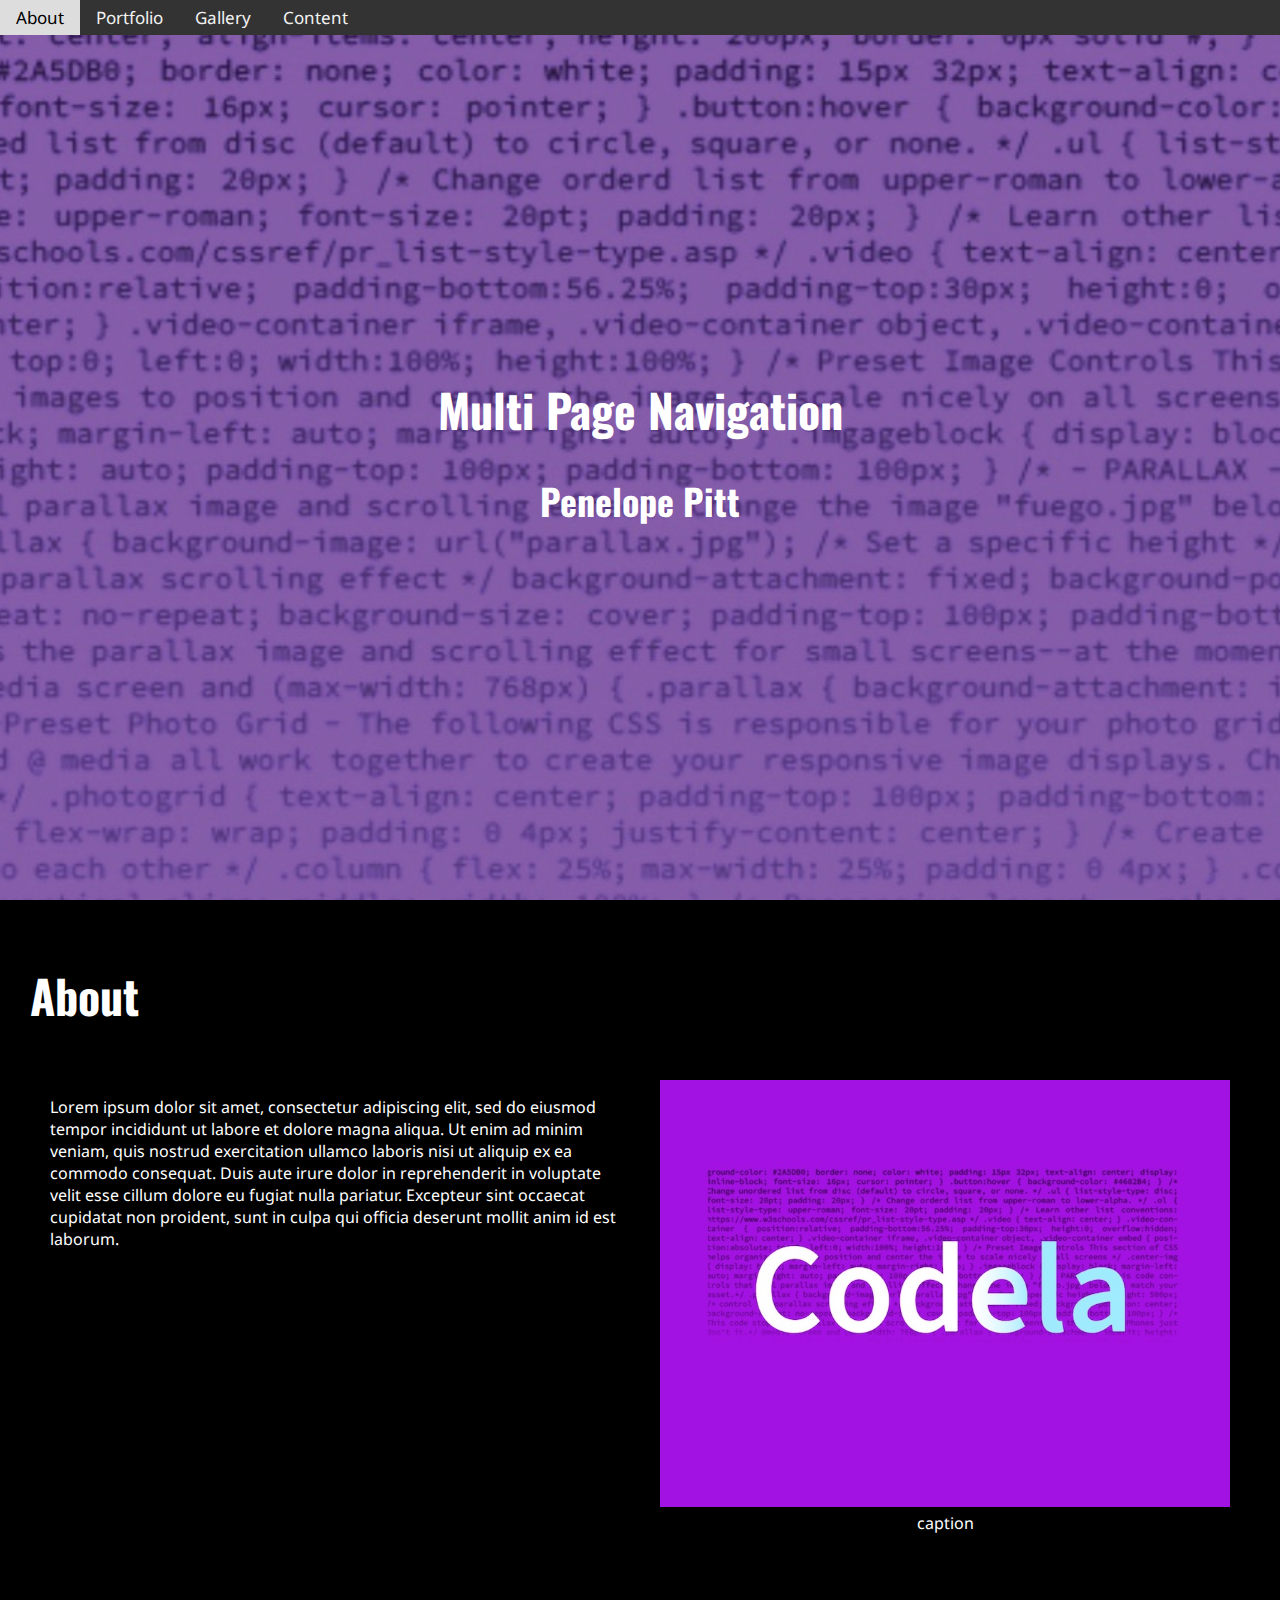
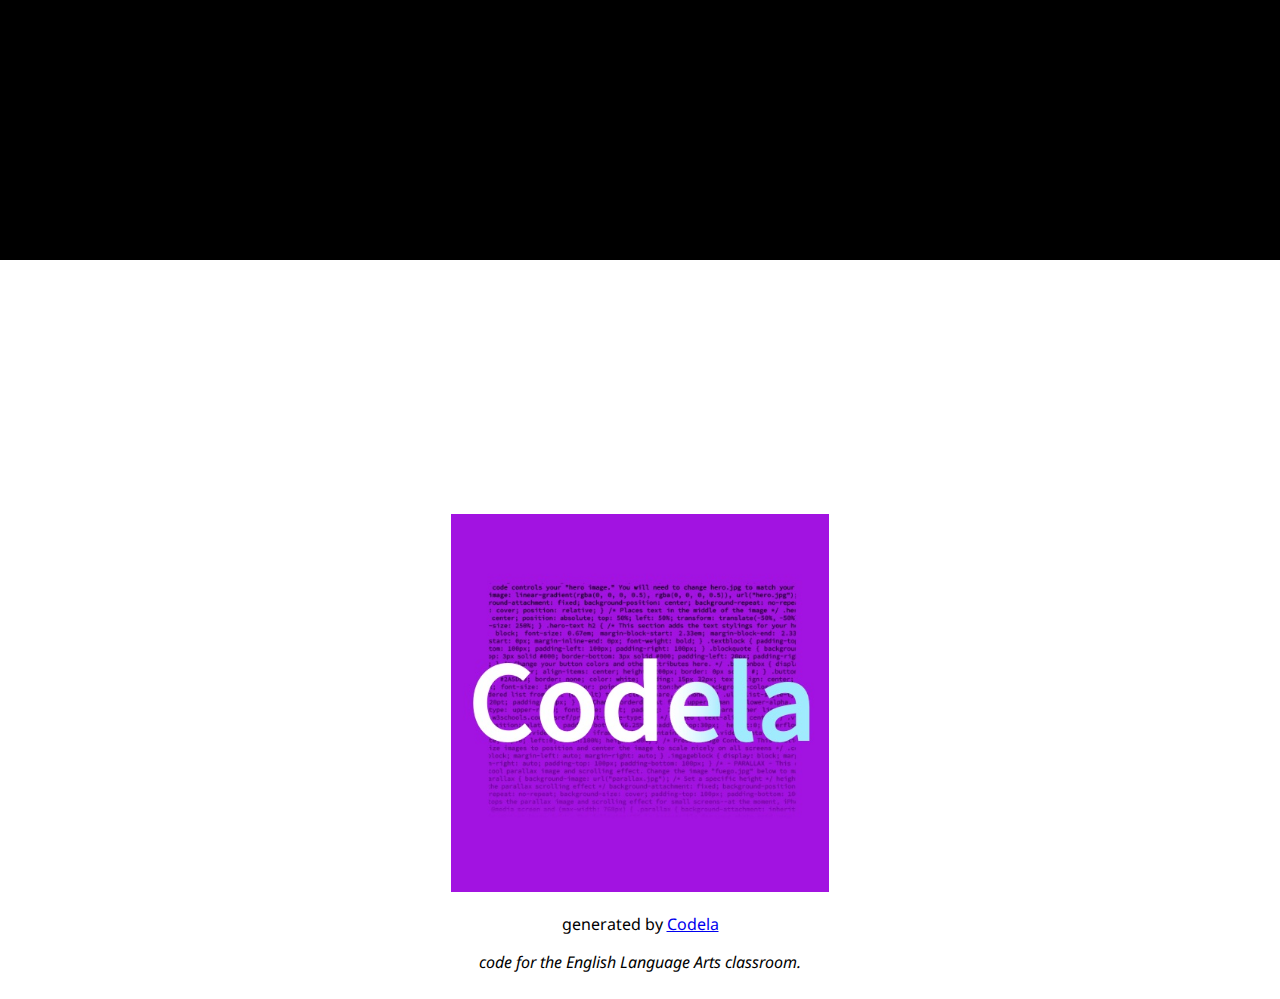
<file: index.html>
<!DOCTYPE html>
<html lang="en">

<head>
  <title>Codela</title>
  <link rel="icon" type="image/jpg" href="favicon.jpg">
  <meta charset="utf-8">
  <meta name="viewport" content="width=device-width, initial-scale=1">
    <link rel="stylesheet" type="text/css" href="style.css">
   <!--Google fonts. Changing font requires change to style.css also-->
    <link rel="stylesheet" href="https://fonts.googleapis.com/css?family=Oswald|Noto+Sans">
<!--Navigation hamburger icon-->
    <link rel="stylesheet" href="https://cdnjs.cloudflare.com/ajax/libs/font-awesome/4.7.0/css/font-awesome.min.css">
    </head>



<body>
<!--Navigation links menu items to .html pages in the same directory. Javascript <script> at the bottom of the page assists the process.-->
  <div class="navbar" id="myNavbar">
    <a href="index.html">About</a>
    <a href="portfolio.html">Portfolio</a>
    <a href="gallery.html">Gallery</a>
    <a href="content.html">Content</a>
    <a href="javascript:void(0);" class="icon" onclick="myFunction()">
      <i class="fa fa-bars"></i>
    </a>
  </div>

<div class="hero-image">
  <div class="hero-text">
    <h1>Multi Page Navigation</h1>
     <h2>Penelope Pitt</h2>
</div>
</div>


<!--Control section background-color class-->
<section class="background-black" id="index">
    <h1>About</h1>
    <div class="flexbox-container">
    <div class="row">
<!--flex-2item (double column)-->
  <div class="column-2">
    <p>Lorem ipsum dolor sit amet, consectetur adipiscing elit, sed do eiusmod tempor incididunt ut labore et dolore magna aliqua. Ut enim ad minim veniam, quis nostrud exercitation ullamco laboris nisi ut aliquip ex ea commodo consequat. Duis aute irure dolor in reprehenderit in voluptate velit esse cillum dolore eu fugiat nulla pariatur. Excepteur sint occaecat cupidatat non proident, sunt in culpa qui officia deserunt mollit anim id est laborum.</p>
  </div>

  <div class="column-2">
    <img src="img.jpg" width="100%" alt="describe image here">
     <div class="caption">caption</div>
  </div>
</div>
</div>
</section>


<br>
<br>

<div class="logo">
  <img src="thumb.jpg" width="30%" alt="describe image here">
  <p>generated by <a href="https://codela-k12.github.io/main/">Codela</a></p>
    <p><i>code for the English Language Arts classroom.</i></p>
  </div>
    
</body>
</html>



<!--This javascript creates a responsive navbar.-->

<script>
function myFunction() {
  var x = document.getElementById("myNavbar");
  if (x.className === "navbar") {
    x.className += " responsive";
  } else {
    x.className = "navbar";
  }
}
</script>



  <!--Looking to add components? You've come to the right place. Copy and paste Code Snippets and add to the body section. Adjust class CSS properties on style.css.


    ***Add Text block***

    (Format textblock using inline styling: text-align: left, center, justify, right. To improve accessibility, always left-align text longer than three lines; Format text: <i>italics</i>; <b>bold</b>; <u>underline</u>; <mark>highlight</mark>; <sup>superscript</sup>; <sub>subscript</sub>; Link Website: <a href="link">LinkName</a>; Line Breaks: <br></br>;

  <div class="text-block" style="text-align: left">
    <h2>Header</h2>
       <p>We recommend using our mobile-ready text sizing. Lorem ipsum dolor sit amet, consectetur adipiscing elit, sed do eiusmod tempor incididunt ut labore et dolore magna aliqua. Ut enim ad minim veniam, quis nostrud exercitation ullamco laboris nisi ut aliquip ex ea commodo consequat. Duis aute irure dolor in reprehenderit in voluptate velit esse cillum dolore eu fugiat nulla pariatur. Excepteur sint occaecat cupidatat non proident, sunt in culpa qui officia deserunt mollit anim id est laborum.</p>
  </div>



    ***Add Pull Quote***

    (Format text: Italics: <i>italics</i>; Bold: <b>bold</b>. Change font and font size using CSS)

  <div class="pull-quote" style="text-align: center">
    <h2>Excepteur sint occaecat cupidatat non proident!</h2>
  </div>



    ***Bulleted Points or List***

    (Nest within text-block or style using CSS. Change <ul> to <ol> in HTML to switch from unordered list to ordered list.)

  <div>
    <ul>
      <li>first</li>
      <li>second</li>
      <li>third</li>
    </ul>
  </div>



    ***Add Link that Looks Like a Button***

    (Clearly label link action. For more stylings, find button-box class properties on style.css)

  <div class="button-box">
    <a href="https://codela-k12.github.io/main/" class="button">Go to Codela</a>
  </div>



    ***Add CSS Flexbox Container with Placeholder Images***

    (Add or subtract columns. Control column width using CSS.)

  <div class="flexbox-container">
    <div class="row">
        <div class="column">
            <img src="pgrid1.jpg" alt="describe the image HERE for accessibility purposes">
            <img src="pgrid2.jpg" alt="describe the image HERE for accessibility purposes">
        </div>
        <div class="column">
            <img src="pgrid3.jpg" alt="describe the image HERE for accessibility purposes">
            <img src="pgrid4.jpg" alt="describe the image HERE for accessibility purposes">
        </div>
        <div class="column">
            <img src="pgrid5.jpg" alt="describe the image HERE for accessibility purposes">
            <img src="pgrid6.jpg" alt="describe the image HERE for accessibility purposes">
        </div>
    </div>
        <p><i>Add a caption.</i></p>
  </div>



    ***Add Image Frame and Filters***

    (Control image width using inline styling. Adjust "frame" class properties using CSS.)

  <img class="frame" src="codela.jpg" width="50%" alt="describe the image HERE for accessibility purposes">
    <div class="caption">
      <p><i>Add a caption</i></p>
    </div>
  



    ***Add Polaroid***

    (Control image width using CSS.)

  <div class="polaroid">
    <img src="polaroid.jpg" alt="describe the image HERE for accessibility purposes">
      <div class="polaroid-caption">
        <p><i>Add a caption</i></p>
      </div>
  </div>



      ***Add Image Container with Text Box***

      (Control Image Container properties using CSS.)

  <div class="image-container">
    <img src="image.jpg" alt="describe image here">
      <div class="image-container-text">
        <p>Lorem ipsum dolor sit amet, consectetur adipiscing elit.</p>
      </div>
  </div>



    ***Add Parallax Window***

      (Adjust properties using parallax class on style.css)

  <div class="parallax"></div>
    <div class="caption">
      <p><i>Add a caption.</i></p>
  </div>



    ***Embed YouTube Video***

  <div class="video">
    <div class="video-container">
       <iframe width="560" height="315" src="https://www.youtube.com/embed/KVUBbM7pIYw?si=PIkNRIwkV2UqE1Td" title="YouTube video player" frameborder="0" allow="accelerometer; autoplay; clipboard-write; encrypted-media; gyroscope; picture-in-picture; web-share" allowfullscreen></iframe>
    </div>
       <p><i>Add a caption.</i></p>
  </div>


    ***Add Copyright Footer***

  <div class="footer">
    <p><i>Copyright Your Name, Year.</i></p>
  </div>



    ***Need something that's not here? Go to https://www.w3schools.com to find all kinds of resources to facilitate your code learning.***
</file>
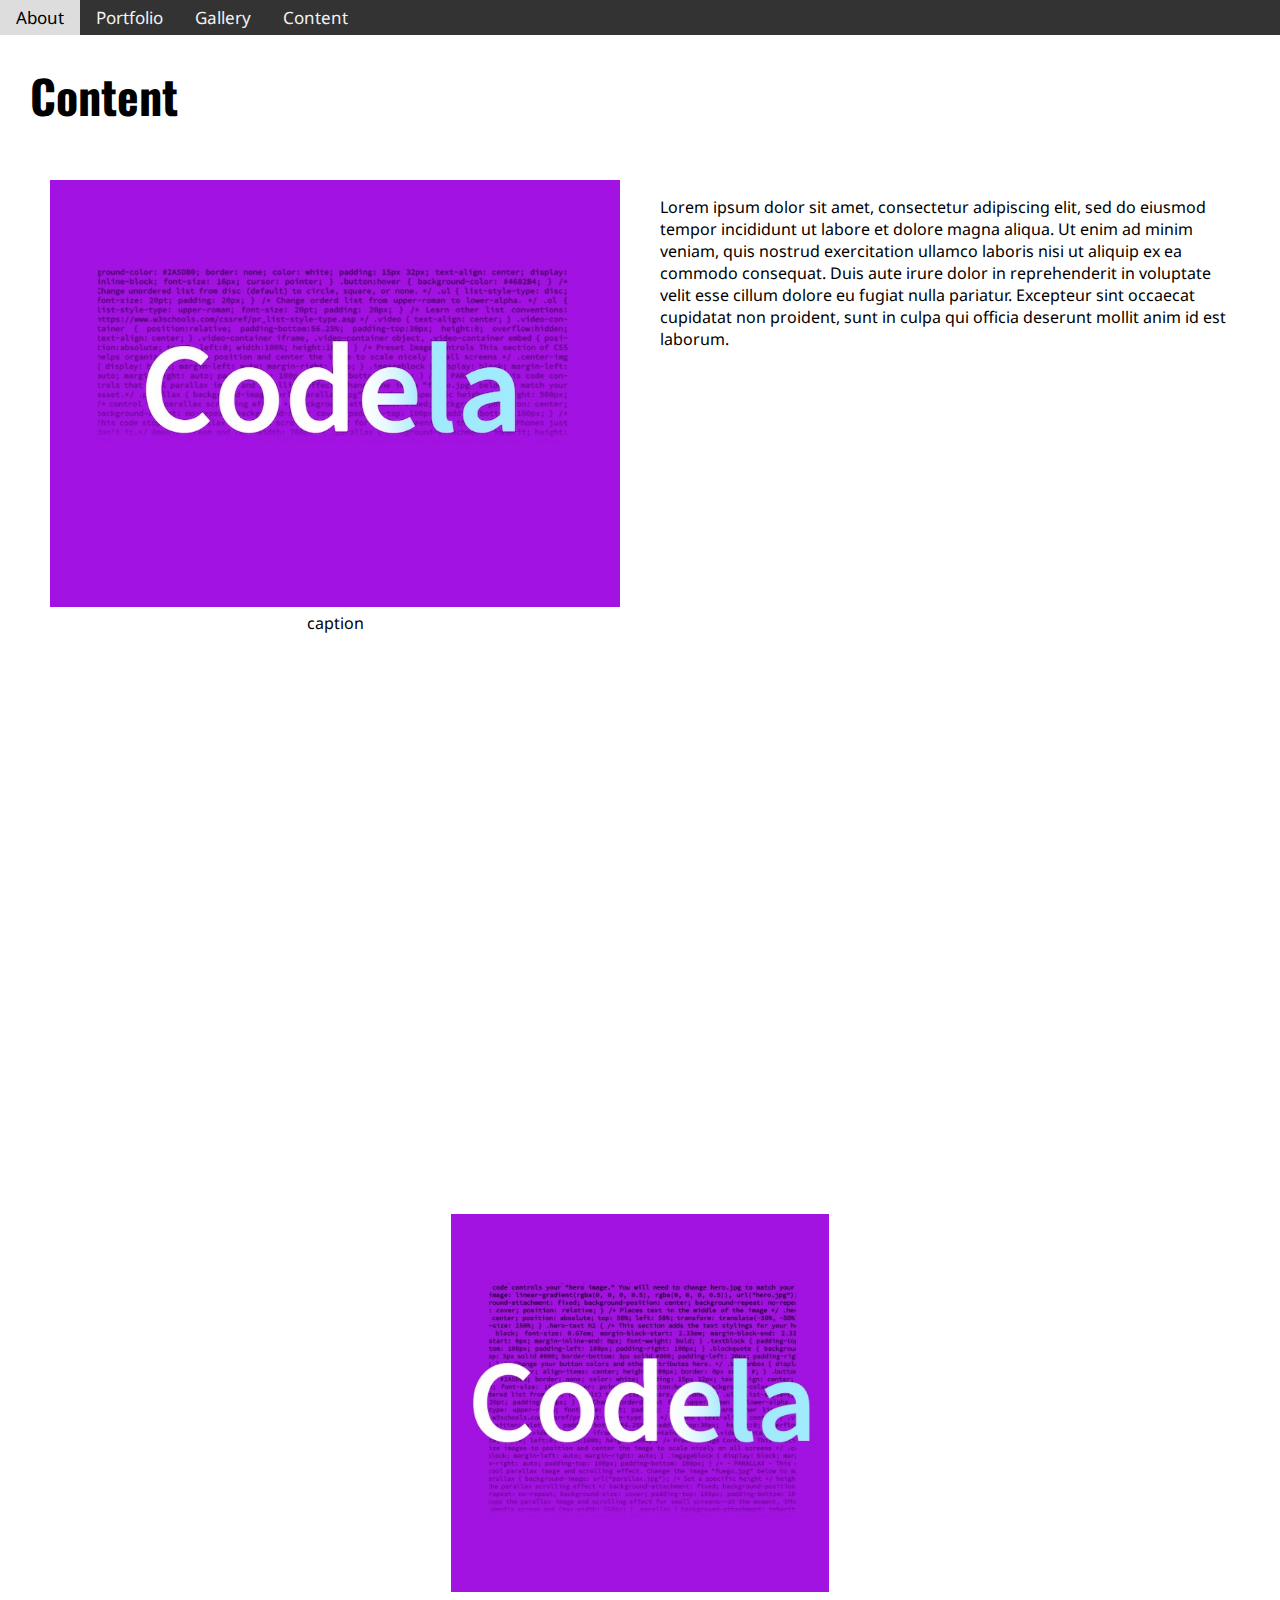
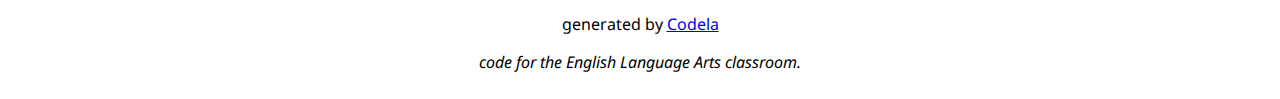
<file: content.html>
<!DOCTYPE html>
<html lang="en">

<head>
  <title>Codela</title>
  <meta charset="utf-8">
  <meta name="viewport" content="width=device-width, initial-scale=1">
   <link rel="icon" type="image/jpg" href="favicon.jpg">
    <link rel="stylesheet" type="text/css" href="style.css">
<!--Google fonts. Changing font requires change to style.css also-->
    <link rel="stylesheet" href="https://fonts.googleapis.com/css?family=Oswald|Noto+Sans">
<!--Navigation hamburger icon-->
    <link rel="stylesheet" href="https://cdnjs.cloudflare.com/ajax/libs/font-awesome/4.7.0/css/font-awesome.min.css">
    </head>



<body>
<!--Navigation links menu items to .html pages in the directory. Javascript <script> at the bottom of the page assists the process.-->
  <div class="navbar" id="myNavbar">
    <a href="index.html">About</a>
    <a href="portfolio.html">Portfolio</a>
    <a href="gallery.html">Gallery</a>
    <a href="content.html">Content</a>
    <a href="javascript:void(0);" class="icon" onclick="myFunction()">
      <i class="fa fa-bars"></i>
    </a>
  </div>


<!--Control section background-color class-->
<section class="background-white" id="content">
   <h1>Content</h1>
    <div class="flexbox-container">
        <div class="row">
<!--flex-2item (double column)-->
      <div class="column-2">
        <img src="img.jpg" style="width:100%" alt="describe image here">
     <div class="caption">caption</div>
      </div>
      <div class="column-2">
      <p>Lorem ipsum dolor sit amet, consectetur adipiscing elit, sed do eiusmod tempor incididunt ut labore et dolore magna aliqua. Ut enim ad minim veniam, quis nostrud exercitation ullamco laboris nisi ut aliquip ex ea commodo consequat. Duis aute irure dolor in reprehenderit in voluptate velit esse cillum dolore eu fugiat nulla pariatur. Excepteur sint occaecat cupidatat non proident, sunt in culpa qui officia deserunt mollit anim id est laborum.</p>
    </div>
  </div>
  </div>
</section>

<br>
<br>

<div class="logo">
  <img src="thumb.jpg" style="width:30%" alt="describe image here">
  <p>generated by <a href="https://codela-k12.github.io/projects/">Codela</a></p>
    <p><i>code for the English Language Arts classroom.</i></p>
  </div>
    
</body>
</html>


<!--Javascript creates a responsive navbar .-->

<script>
function myFunction() {
  var x = document.getElementById("myNavbar");
  if (x.className === "navbar") {
    x.className += " responsive";
  } else {
    x.className = "navbar";
  }
}
</script>



  <!--Looking to add components? You've come to the right place. Copy and paste Code Snippets and add to the body section. Adjust class CSS properties on style.css.


    ***Add Text block***

    (Format textblock using inline styling: text-align: left, center, justify, right. To improve accessibility, always left-align text longer than three lines; Format text: <i>italics</i>; <b>bold</b>; <u>underline</u>; <mark>highlight</mark>; <sup>superscript</sup>; <sub>subscript</sub>; Link Website: <a href="link">LinkName</a>; Line Breaks: <br></br>;

  <div class="text-block" style="text-align: left">
    <h2>Header</h2>
       <p>Lorem ipsum dolor sit amet, consectetur adipiscing elit, sed do eiusmod tempor incididunt ut labore et dolore magna aliqua. Ut enim ad minim veniam, quis nostrud exercitation ullamco laboris nisi ut aliquip ex ea commodo consequat. Duis aute irure dolor in reprehenderit in voluptate velit esse cillum dolore eu fugiat nulla pariatur. Excepteur sint occaecat cupidatat non proident, sunt in culpa qui officia deserunt mollit anim id est laborum.</p>
  </div>



    ***Add Pull Quote***

    (Format text: Italics: <i>italics</i>; Bold: <b>bold</b>. Change font and font size using CSS)

  <div class="pull-quote" style="text-align: center">
    <h2>Excepteur sint occaecat cupidatat non proident!</h2>
  </div>



    ***Bulleted Points or List***

    (Nest within text-block or style using CSS. Change <ul> to <ol> in HTML to switch from unordered list to ordered list.)

  <div>
    <ul>
      <li>first</li>
      <li>second</li>
      <li>third</li>
    </ul>
  </div>



    ***Add Link that Looks Like a Button***

    (Clearly label link action. For more stylings, find button-box class properties on style.css)

  <div class="button-box">
    <a href="https://codela-k12.github.io/codela-tools/" class="button">Go to Codela</a>
  </div>


    ***Add Image Frame and Filters***

    (Control frame class and image properties with CSS.)

  <img class="frame" src="codela.jpg" alt="describe the image HERE for accessibility purposes">
    <div class="caption">
      <p><i>Add a caption</i></p>
    </div>
  



    ***Add Polaroid***

    (Control image width using CSS.)

  <div class="polaroid">
    <img src="polaroid.jpg" alt="describe the image HERE for accessibility purposes">
      <div class="polaroid-caption">
        <p><i>Add a caption</i></p>
      </div>
  </div>



      ***Add Image Container with Text Box***

      (Control Image Container properties using CSS.)

  <div class="image-container">
    <img src="image.jpg" alt="describe image here">
      <div class="image-container-text">
        <p>Lorem ipsum dolor sit amet, consectetur adipiscing elit.</p>
      </div>
  </div>



    ***Add Parallax Window***

      (Adjust window height using parallax class on style.css)

  <div class="parallax"></div>
    <div class="caption">
      <p><i>Add a caption.</i></p>
  </div>



    ***Embed YouTube Video***

  <div class="video">
    <div class="video-container">
       <iframe width="560" height="315" src="https://www.youtube.com/embed/KVUBbM7pIYw?si=PIkNRIwkV2UqE1Td" title="YouTube video player" frameborder="0" allow="accelerometer; autoplay; clipboard-write; encrypted-media; gyroscope; picture-in-picture; web-share" allowfullscreen></iframe>
    </div>
       <p><i>Add a caption.</i></p>
  </div>


    ***Add Copyright Footer***

  <div class="footer">
    <p><i>Copyright Your Name, Year.</i></p>
  </div>



    ***Need something that's not here? Go to https://www.w3schools.com to find all kinds of resources to facilitate your code learning.***
</file>
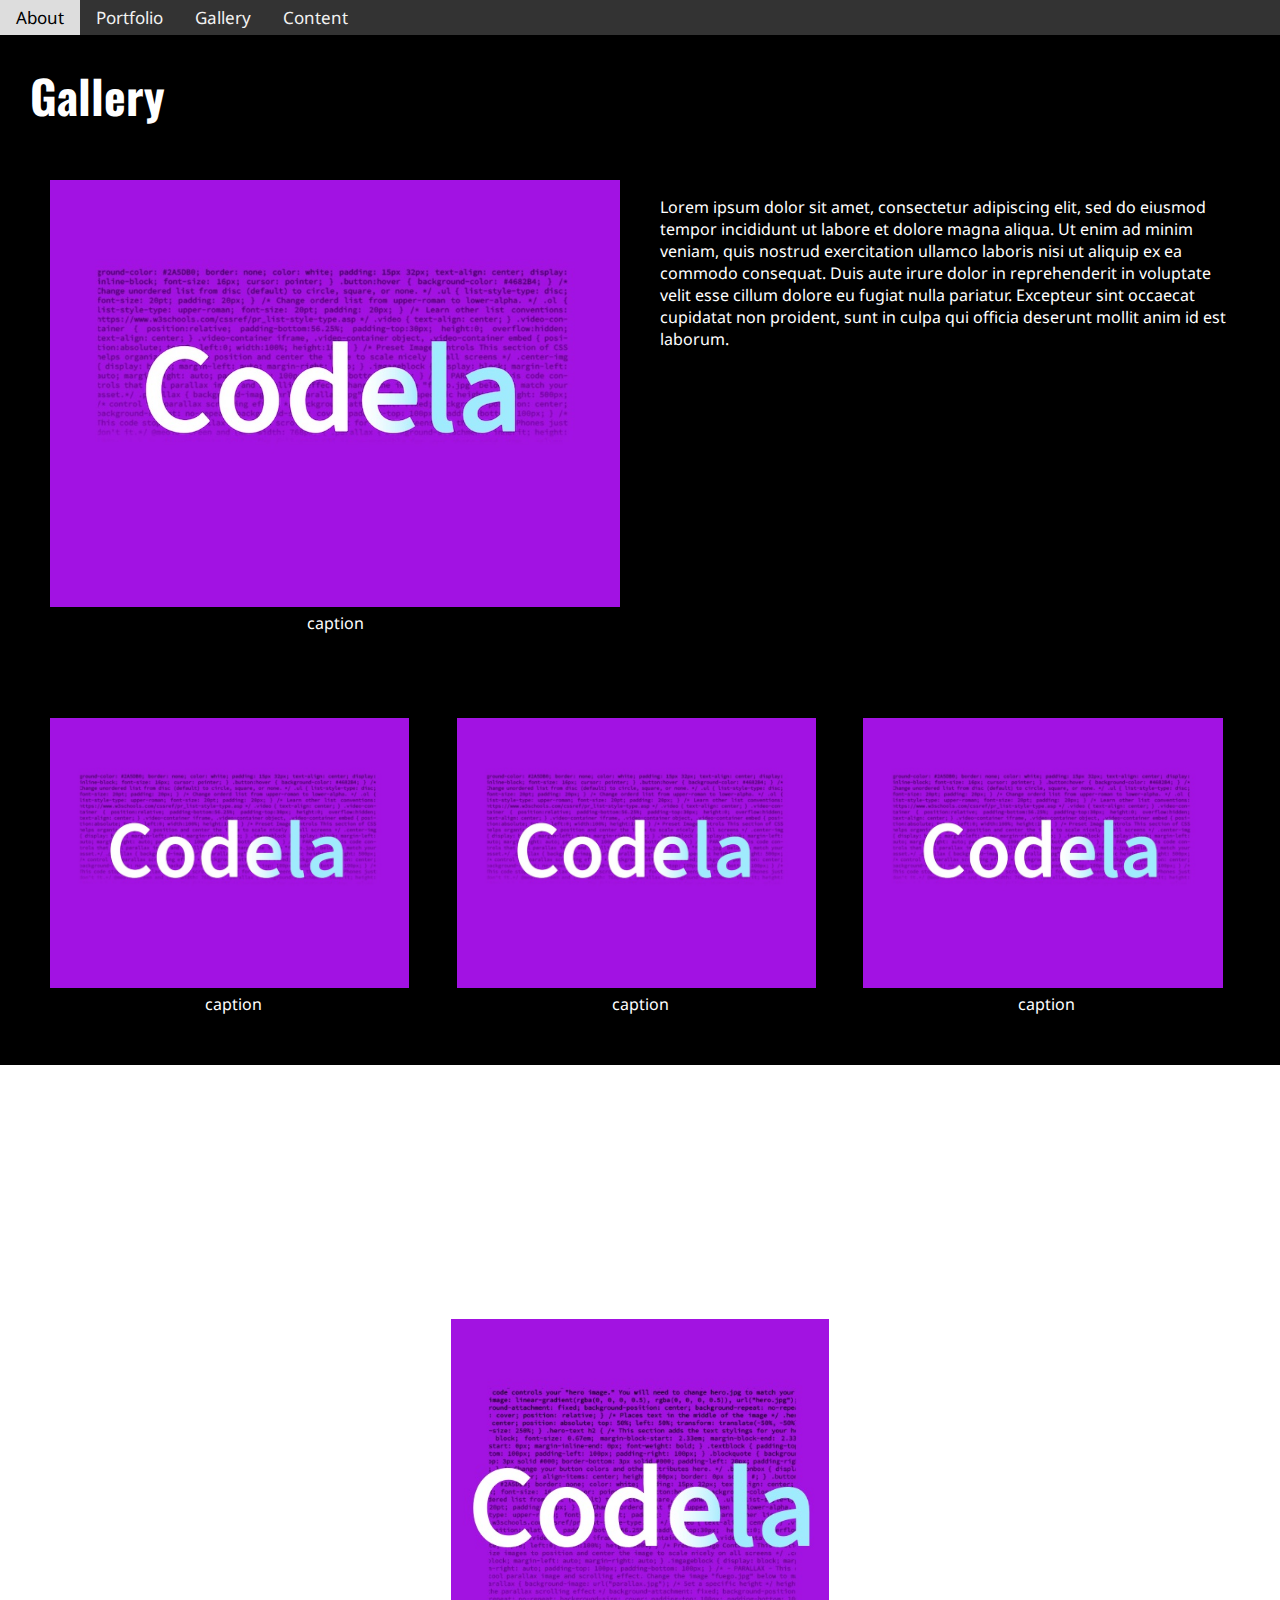
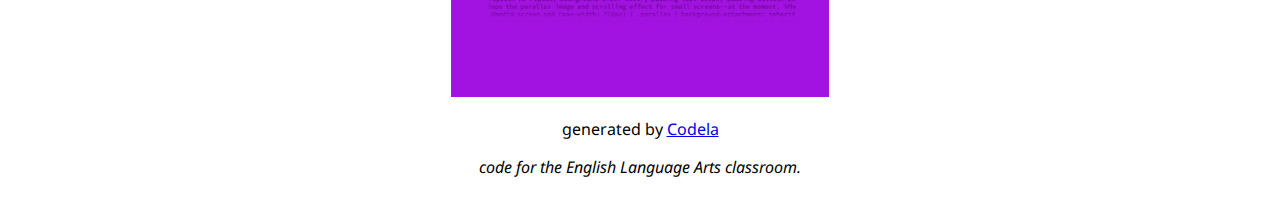
<file: gallery.html>
<!DOCTYPE html>
<html lang="en">

<head>
  <title>Codela</title>
  <meta charset="utf-8">
  <meta name="viewport" content="width=device-width, initial-scale=1">
   <link rel="icon" type="image/jpg" href="favicon.jpg">
    <link rel="stylesheet" type="text/css" href="style.css">
<!--Google fonts. Changing font requires change to style.css also-->
    <link rel="stylesheet" href="https://fonts.googleapis.com/css?family=Oswald|Noto+Sans">
<!--Navigation hamburger icon-->
    <link rel="stylesheet" href="https://cdnjs.cloudflare.com/ajax/libs/font-awesome/4.7.0/css/font-awesome.min.css">
    </head>



<body>
<!--Navigation links menu items to .html pages in the directory. Javascript <script> at the bottom of the page assists the process.-->
  <div class="navbar" id="myNavbar">
    <a href="index.html">About</a>
    <a href="portfolio.html">Portfolio</a>
    <a href="gallery.html">Gallery</a>
    <a href="content.html">Content</a>
    <a href="javascript:void(0);" class="icon" onclick="myFunction()">
      <i class="fa fa-bars"></i>
    </a>
  </div>


<!--Control section background-color class-->
<section class="background-black" id="gallery">
<h1>Gallery</h1>
  <div class="flexbox-container">
    <div class="row">
  <div class="column-2">
    <img src="img.jpg" style="width:100%" alt="describe image here">
     <div class="caption">caption</div>
      </div>
  <div class="column-2">
    <p>Lorem ipsum dolor sit amet, consectetur adipiscing elit, sed do eiusmod tempor incididunt ut labore et dolore magna aliqua. Ut enim ad minim veniam, quis nostrud exercitation ullamco laboris nisi ut aliquip ex ea commodo consequat. Duis aute irure dolor in reprehenderit in voluptate velit esse cillum dolore eu fugiat nulla pariatur. Excepteur sint occaecat cupidatat non proident, sunt in culpa qui officia deserunt mollit anim id est laborum.</p>
    </div>
    </div>
      <br>
      <br>
    <div class="row">
<!--flex-3item (triple column classes)-->
    <div class="column-3">
      <img src="img.jpg" style="width:98%" alt="describe image here">
     <div class="caption">caption</div>
    </div>

    <div class="column-3">
      <img src="img.jpg" style="width:98%" alt="describe image here">
     <div class="caption">caption</div>
    </div>

    <div class="column-3">
      <img src="img.jpg" style="width:98%" alt="describe image here">
     <div class="caption">caption</div>
    </div>
    </div>
  </div>
  </section>

<br>
<br>

<div class="logo">
  <img src="thumb.jpg" style="width:30%" alt="describe image here">
  <p>generated by <a href="https://codela-k12.github.io/projects/">Codela</a></p>
    <p><i>code for the English Language Arts classroom.</i></p>
  </div>
    
</body>
</html>



<!--Javascript creates a responsive navbar..-->

<script>
function myFunction() {
  var x = document.getElementById("myNavbar");
  if (x.className === "navbar") {
    x.className += " responsive";
  } else {
    x.className = "navbar";
  }
}
</script>



  <!--Looking to add components? You've come to the right place. Copy and paste Code Snippets and add to the body section. Adjust class CSS properties on style.css.


    ***Add Text block***

    (Format textblock using inline styling: text-align: left, center, justify, right. To improve accessibility, always left-align text longer than three lines; Format text: <i>italics</i>; <b>bold</b>; <u>underline</u>; <mark>highlight</mark>; <sup>superscript</sup>; <sub>subscript</sub>; Link Website: <a href="link">LinkName</a>; Line Breaks: <br></br>;

  <div class="text-block" style="text-align: left">
    <h2>Header</h2>
       <p>Lorem ipsum dolor sit amet, consectetur adipiscing elit, sed do eiusmod tempor incididunt ut labore et dolore magna aliqua. Ut enim ad minim veniam, quis nostrud exercitation ullamco laboris nisi ut aliquip ex ea commodo consequat. Duis aute irure dolor in reprehenderit in voluptate velit esse cillum dolore eu fugiat nulla pariatur. Excepteur sint occaecat cupidatat non proident, sunt in culpa qui officia deserunt mollit anim id est laborum.</p>
  </div>



    ***Add Pull Quote***

    (Format text: Italics: <i>italics</i>; Bold: <b>bold</b>. Change font and font size using CSS)

  <div class="pull-quote" style="text-align: center">
    <h2>Excepteur sint occaecat cupidatat non proident!</h2>
  </div>



    ***Bulleted Points or List***

    (Nest within text-block or style using CSS. Change <ul> to <ol> in HTML to switch from unordered list to ordered list.)

  <div>
    <ul>
      <li>first</li>
      <li>second</li>
      <li>third</li>
    </ul>
  </div>



    ***Add Link that Looks Like a Button***

    (Clearly label link action. For more stylings, find button-box class properties on style.css)

  <div class="button-box">
    <a href="https://codela-k12.github.io/codela-tools/" class="button">Go to Codela</a>
  </div>


    ***Add Image Frame and Filters***

    (Control frame class and image properties with CSS.)

  <img class="frame" src="codela.jpg" alt="describe the image HERE for accessibility purposes">
    <div class="caption">
      <p><i>Add a caption</i></p>
    </div>
  



    ***Add Polaroid***

    (Control image width using CSS.)

  <div class="polaroid">
    <img src="polaroid.jpg" alt="describe the image HERE for accessibility purposes">
      <div class="polaroid-caption">
        <p><i>Add a caption</i></p>
      </div>
  </div>



      ***Add Image Container with Text Box***

      (Control Image Container properties using CSS.)

  <div class="image-container">
    <img src="image.jpg" alt="describe image here">
      <div class="image-container-text">
        <p>Lorem ipsum dolor sit amet, consectetur adipiscing elit.</p>
      </div>
  </div>



    ***Add Parallax Window***

      (Adjust window height using parallax class on style.css)

  <div class="parallax"></div>
    <div class="caption">
      <p><i>Add a caption.</i></p>
  </div>



    ***Embed YouTube Video***

  <div class="video">
    <div class="video-container">
       <iframe width="560" height="315" src="https://www.youtube.com/embed/KVUBbM7pIYw?si=PIkNRIwkV2UqE1Td" title="YouTube video player" frameborder="0" allow="accelerometer; autoplay; clipboard-write; encrypted-media; gyroscope; picture-in-picture; web-share" allowfullscreen></iframe>
    </div>
       <p><i>Add a caption.</i></p>
  </div>


    ***Add Copyright Footer***

  <div class="footer">
    <p><i>Copyright Your Name, Year.</i></p>
  </div>



    ***Need something that's not here? Go to https://www.w3schools.com to find all kinds of resources to facilitate your code learning.***
</file>
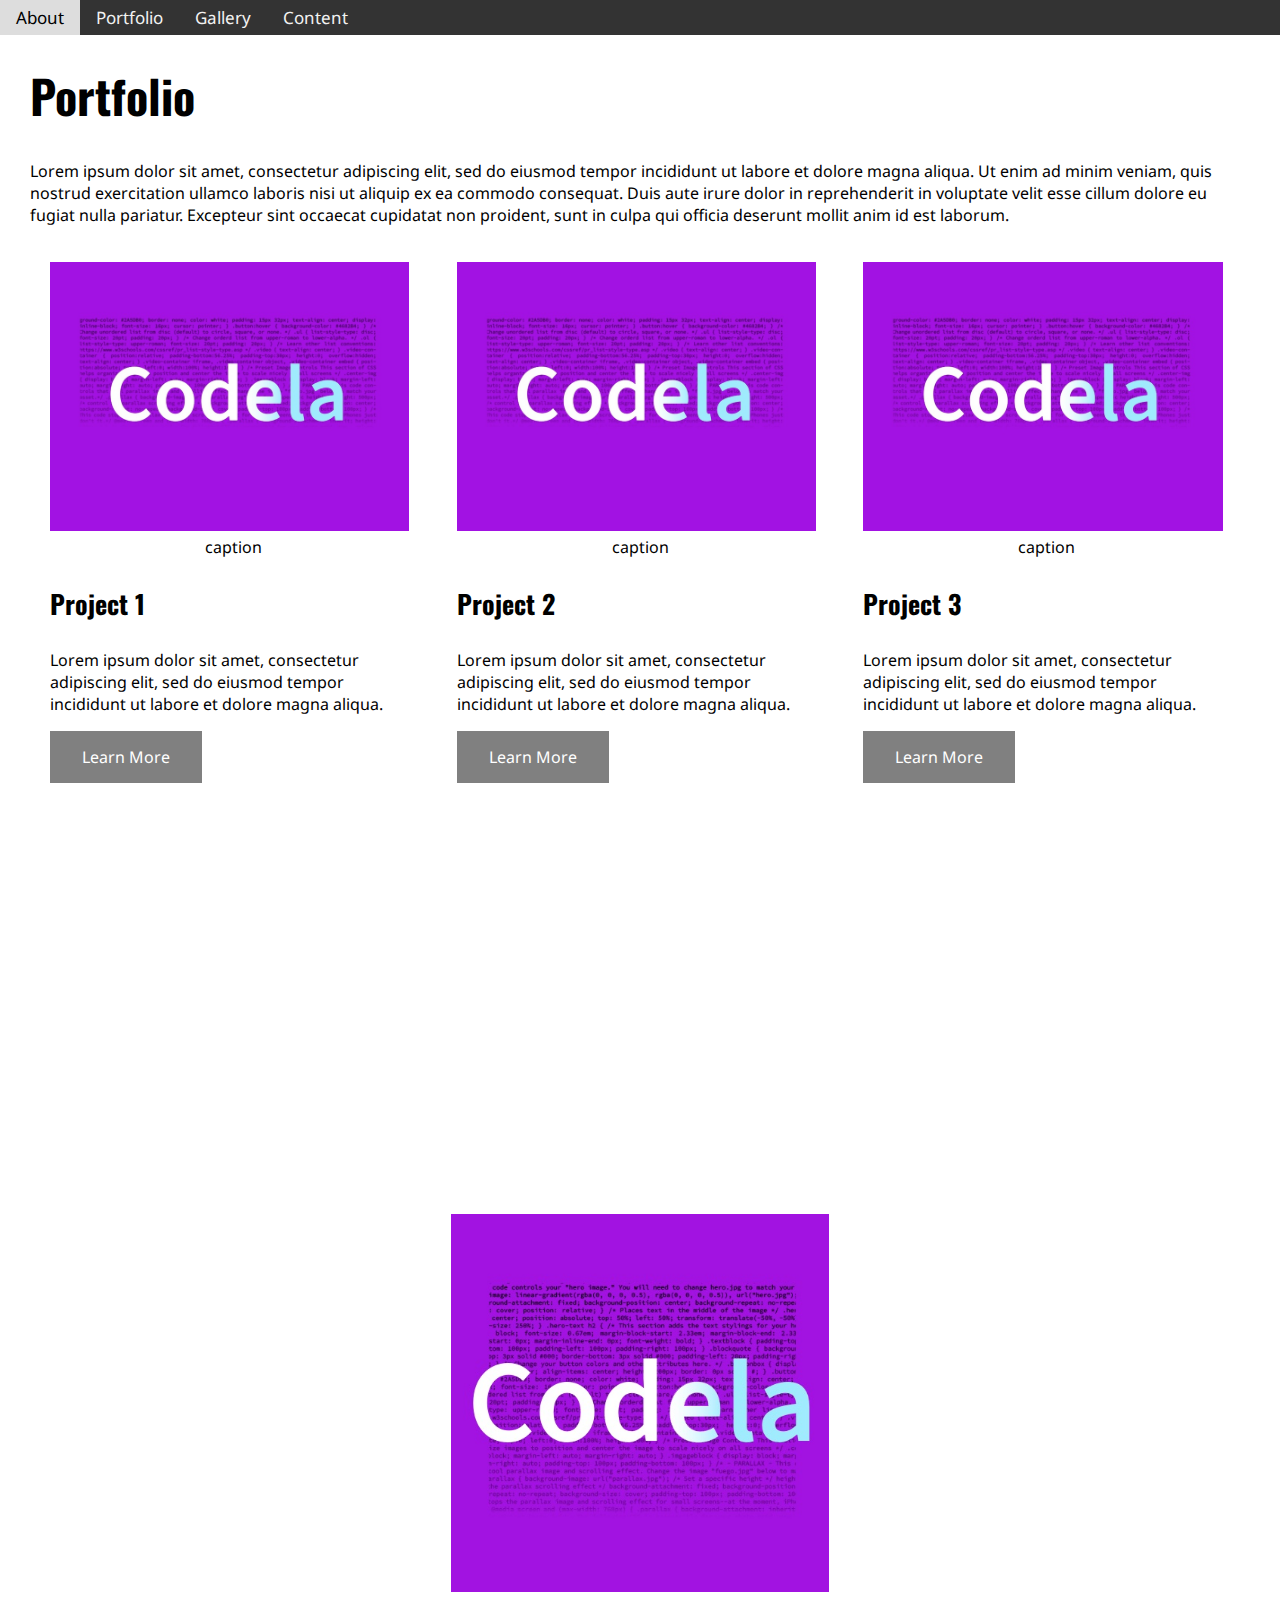
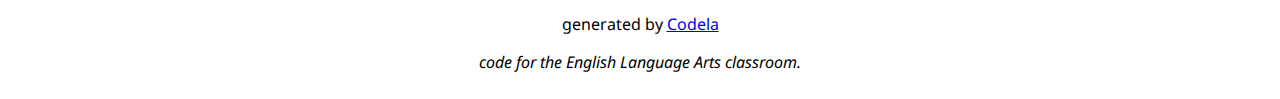
<file: portfolio.html>
<!DOCTYPE html>
<html lang="en">

<head>
  <title>Codela</title>
  <meta charset="utf-8">
  <meta name="viewport" content="width=device-width, initial-scale=1">
   <link rel="icon" type="image/jpg" href="favicon.jpg">
    <link rel="stylesheet" type="text/css" href="style.css">
<!--Google fonts. Changing font requires change to style.css also-->
    <link rel="stylesheet" href="https://fonts.googleapis.com/css?family=Oswald|Noto+Sans">
<!--Navigation hamburger icon-->
    <link rel="stylesheet" href="https://cdnjs.cloudflare.com/ajax/libs/font-awesome/4.7.0/css/font-awesome.min.css">
    </head>



<body>
<!--Navigation links menu items to .html pages in the directory. Javascript <script> at the bottom of the page assists the process.-->
  <div class="navbar" id="myNavbar">
    <a href="index.html">About</a>
    <a href="portfolio.html">Portfolio</a>
    <a href="gallery.html">Gallery</a>
    <a href="content.html">Content</a>
    <a href="javascript:void(0);" class="icon" onclick="myFunction()">
      <i class="fa fa-bars"></i>
    </a>
  </div>

<!--Control section background-color class-->
<section class="background-white" id="portfolio">
<h1>Portfolio</h1>
<p>Lorem ipsum dolor sit amet, consectetur adipiscing elit, sed do eiusmod tempor incididunt ut labore et dolore magna aliqua. Ut enim ad minim veniam, quis nostrud exercitation ullamco laboris nisi ut aliquip ex ea commodo consequat. Duis aute irure dolor in reprehenderit in voluptate velit esse cillum dolore eu fugiat nulla pariatur. Excepteur sint occaecat cupidatat non proident, sunt in culpa qui officia deserunt mollit anim id est laborum.</p>
<!--flex-3item (triple column classes)-->
  <div class="flexbox-container">
    <div class="row">
    <div class="column-3">
        <img src="img.jpg" style="width:98%" alt="describe image here">
     <div class="caption">caption</div>
      <h3>Project 1</h3>
      <p>Lorem ipsum dolor sit amet, consectetur adipiscing elit, sed do eiusmod tempor incididunt ut labore et dolore magna aliqua.</p>
          <button class="modal-button" href="#myModal1">Learn More</button>
    </div>

    <div class="column-3">
        <img src="img.jpg" style="width:98%" alt="describe image here">
      <div class="caption">caption</div>
      <h3>Project 2</h3>
      <p>Lorem ipsum dolor sit amet, consectetur adipiscing elit, sed do eiusmod tempor incididunt ut labore et dolore magna aliqua.</p>
          <button class="modal-button" href="#myModal2">Learn More</button>
    </div>

    <div class="column-3">
        <img src="img.jpg" style="width:98%" alt="describe image here">
     <div class="caption">caption</div>
        
      <h3>Project 3</h3>
      <p>Lorem ipsum dolor sit amet, consectetur adipiscing elit, sed do eiusmod tempor incididunt ut labore et dolore magna aliqua.</p>
          <button class="modal-button" href="#myModal3">Learn More</button>
    </div>
  </div>
</div>
</section>




<br>
<br>

<div class="logo">
  <img src="thumb.jpg" style="width:30%" alt="describe image here">
  <p>generated by <a href="https://codela-k12.github.io/projects/">Codela</a></p>
    <p><i>code for the English Language Arts classroom.</i></p>
  </div>
    
</body>
</html>


<!--Down here is where you'll keep all of your modal links. Replace these placeholders with relevant content.-->

<!-- Modal 1-->
<div id="myModal1" class="modal">
    <div class="modal-content">
      <span class="close">&times;</span>
      <img src="img.jpg" style="width:50%" alt="describe image here">
      <p style="color:black"><p>Lorem ipsum dolor sit amet, consectetur adipiscing elit, sed do eiusmod tempor incididunt ut labore et dolore magna aliqua. Ut enim ad minim veniam, quis nostrud exercitation ullamco laboris nisi ut aliquip ex ea commodo consequat. Duis aute irure dolor in reprehenderit in voluptate velit esse cillum dolore eu fugiat nulla pariatur. Excepteur sint occaecat cupidatat non proident, sunt in culpa qui officia deserunt mollit anim id est laborum.</p>
      </div>
  </div>


<!-- Modal 2-->
<div id="myModal2" class="modal">
  <div class="modal-content">
    <span class="close">&times;</span>
        <img src="img.jpg" style="width:50%" alt="describe image here">
    <p style="color:black"><p>Lorem ipsum dolor sit amet, consectetur adipiscing elit, sed do eiusmod tempor incididunt ut labore et dolore magna aliqua. Ut enim ad minim veniam, quis nostrud exercitation ullamco laboris nisi ut aliquip ex ea commodo consequat. Duis aute irure dolor in reprehenderit in voluptate velit esse cillum dolore eu fugiat nulla pariatur. Excepteur sint occaecat cupidatat non proident, sunt in culpa qui officia deserunt mollit anim id est laborum.</p>
  </div>
</div>

<!-- Modal 3-->
<div id="myModal3" class="modal">
  <div class="modal-content">
    <span class="close">&times;</span>
       <img src="img.jpg" style="width:50%" alt="describe image here">
    <p style="color:black"><p>Lorem ipsum dolor sit amet, consectetur adipiscing elit, sed do eiusmod tempor incididunt ut labore et dolore magna aliqua. Ut enim ad minim veniam, quis nostrud exercitation ullamco laboris nisi ut aliquip ex ea commodo consequat. Duis aute irure dolor in reprehenderit in voluptate velit esse cillum dolore eu fugiat nulla pariatur. Excepteur sint occaecat cupidatat non proident, sunt in culpa qui officia deserunt mollit anim id est laborum.</p>
  </div>

</div>





<!--Finally, this javascript creates a responsive navbar and opens modal windows.-->

<script>
function myFunction() {
  var x = document.getElementById("myNavbar");
  if (x.className === "navbar") {
    x.className += " responsive";
  } else {
    x.className = "navbar";
  }
}

// Get the button that opens the modal
var btn = document.querySelectorAll("button.modal-button");

// All page modals
var modals = document.querySelectorAll('.modal');

// Get the <span> element that closes the modal
var spans = document.getElementsByClassName("close");



// When the user clicks the button, open the modal
for (var i = 0; i < btn.length; i++) {
 btn[i].onclick = function(e) {
    e.preventDefault();
    modal = document.querySelector(e.target.getAttribute("href"));
    modal.style.display = "block";
 }
}

// When the user clicks on <span> (x), close the modal
for (var i = 0; i < spans.length; i++) {
 spans[i].onclick = function() {
    for (var index in modals) {
      if (typeof modals[index].style !== 'undefined') modals[index].style.display = "none";
    }
 }
}

// When the user clicks anywhere outside of the modal, close it
window.onclick = function(event) {
    if (event.target.classList.contains('modal')) {
     for (var index in modals) {
      if (typeof modals[index].style !== 'undefined') modals[index].style.display = "none";
     }
    }
}

</script>



  <!--Looking to add components? You've come to the right place. Copy and paste Code Snippets and add to the body section. Adjust class CSS properties on style.css.


    ***Add Text block***

    (Format textblock using inline styling: text-align: left, center, justify, right. To improve accessibility, always left-align text longer than three lines; Format text: <i>italics</i>; <b>bold</b>; <u>underline</u>; <mark>highlight</mark>; <sup>superscript</sup>; <sub>subscript</sub>; Link Website: <a href="link">LinkName</a>; Line Breaks: <br></br>;

  <div class="text-block" style="text-align: left">
    <h2>Header</h2>
       <p>Lorem ipsum dolor sit amet, consectetur adipiscing elit, sed do eiusmod tempor incididunt ut labore et dolore magna aliqua. Ut enim ad minim veniam, quis nostrud exercitation ullamco laboris nisi ut aliquip ex ea commodo consequat. Duis aute irure dolor in reprehenderit in voluptate velit esse cillum dolore eu fugiat nulla pariatur. Excepteur sint occaecat cupidatat non proident, sunt in culpa qui officia deserunt mollit anim id est laborum.</p>
  </div>



    ***Add Pull Quote***

    (Format text: Italics: <i>italics</i>; Bold: <b>bold</b>. Change font and font size using CSS)

  <div class="pull-quote" style="text-align: center">
    <h2>Excepteur sint occaecat cupidatat non proident!</h2>
  </div>



    ***Bulleted Points or List***

    (Nest within text-block or style using CSS. Change <ul> to <ol> in HTML to switch from unordered list to ordered list.)

  <div>
    <ul>
      <li>first</li>
      <li>second</li>
      <li>third</li>
    </ul>
  </div>



    ***Add Link that Looks Like a Button***

    (Clearly label link action. For more stylings, find button-box class properties on style.css)

  <div class="button-box">
    <a href="https://codela-k12.github.io/codela-tools/" class="button">Go to Codela</a>
  </div>


    ***Add Image Frame and Filters***

    (Control frame class and image properties with CSS.)

  <img class="frame" src="codela.jpg" alt="describe the image HERE for accessibility purposes">
    <div class="caption">
      <p><i>Add a caption</i></p>
    </div>
  



    ***Add Polaroid***

    (Control image width using CSS.)

  <div class="polaroid">
    <img src="polaroid.jpg" alt="describe the image HERE for accessibility purposes">
      <div class="polaroid-caption">
        <p><i>Add a caption</i></p>
      </div>
  </div>



      ***Add Image Container with Text Box***

      (Control Image Container properties using CSS.)

  <div class="image-container">
    <img src="image.jpg" alt="describe image here">
      <div class="image-container-text">
        <p>Lorem ipsum dolor sit amet, consectetur adipiscing elit.</p>
      </div>
  </div>



    ***Add Parallax Window***

      (Adjust window height using parallax class on style.css)

  <div class="parallax"></div>
    <div class="caption">
      <p><i>Add a caption.</i></p>
  </div>



    ***Embed YouTube Video***

  <div class="video">
    <div class="video-container">
       <iframe width="560" height="315" src="https://www.youtube.com/embed/KVUBbM7pIYw?si=PIkNRIwkV2UqE1Td" title="YouTube video player" frameborder="0" allow="accelerometer; autoplay; clipboard-write; encrypted-media; gyroscope; picture-in-picture; web-share" allowfullscreen></iframe>
    </div>
       <p><i>Add a caption.</i></p>
  </div>


    ***Add Copyright Footer***

  <div class="footer">
    <p><i>Copyright Your Name, Year.</i></p>
  </div>



    ***Need something that's not here? Go to https://www.w3schools.com to find all kinds of resources to facilitate your code learning.***
</file>
<file: style.css>
body, html {
    height: 100%;
    margin: 0;
    font-family: "Noto Sans", sans-serif;
  }

 /* Font control. */
  h1 {
    font-family: Oswald, sans-serif;
    font-size: 46px;
  }

  h2 {
  font-family: Oswald, sans-serif;
  font-size: 36px;
}

  h3 {
  font-family: Oswald, sans-serif;
  font-size: 26px;
}

 /* Responsive navbar  */
  .navbar {
    overflow: hidden;
    background-color: #333;
    position: fixed;
    top: 0;
    width: 100%;
    z-index: 1;
  }


  .navbar a {
    display: block;
    color: #f2f2f2;
    text-align: center;
    padding: 6px 16px;
    text-decoration: none;
    font-size: 17px;
    float: left;
  }

  .navbar a:hover {
    background-color: #ddd;
    color: black;
  }

  .navbar a.active {
    background-color: white;
    color: #333;
  }

  .navbar .icon {
    display: none;
  }

  @media screen and (max-width: 600px) {
    .navbar a:not(:first-child) {display: none;}
    .navbar a.icon {
      float: right;
      display: block;
    }
  }

  @media screen and (max-width: 600px) {
    .navbar.responsive {position: hidden;}
    .navbar.responsive .icon {
      position: absolute;
      right: 0;
      top: 0;
    }

.navbar.responsive a {
      float: none;
      display: block;
      text-align: left;
    }
  }

 /* Hero Image. */
.hero-image {
    /* The image used */
    background-image: url("hero.jpg");

    /* Full height */
    height: 100vh;

    /* Center and scale the image nicely */
    background-position: center;
    background-repeat: no-repeat;
    background-size: cover;
  }

.hero-text {
  text-align: center;
  position: absolute;
  top: 50%;
  left: 50%;
  transform: translate(-50%, -50%);
  color: white;
}

section {
    min-height: 100vh;
    padding: 30px;
  }

 /* This template uses background blocks to style content. */
.background-black {
    background-color: black;
    color: white;
  }

 /* This template uses background blocks to style content. */
.background-white {
    background-color: white;
    color: black;
  }


 /* The text-block class selector controls the text-box on screens >800px. You will also need to adjust values in the next text-box selector. */
.text-block {
    display: block;
    width: 55%;
    background-color: inherit;
    padding: 0px;
    border: 0px solid black;
    margin-top: 100px;
    margin-bottom: 100px;
    margin-left: auto;
    margin-right: auto;
    font-family: inherit;
    font-size: inherit;
    color: inherit;
  }

 /* This code helps your text-block scale for screens ≤800px. */
  @media screen and (max-width: 800px) {
    .text-block {  
        display: block;
        width: 90%;
        background-color: inherit;
        padding: 0px;
        border: 0px solid black;
        margin-top: 100px;
        margin-bottom: 100px;
        margin-left: auto;
        margin-right: auto;
        font-family: inherit;
        font-size: inherit;
        color: inherit;
    }
  }

/* The pull-quote class selector uses large text and border top/bottom properties.  */
.pull-quote {
    display: block;
    width: 70%;
    background-color: inherit;
    padding-left: 20px;
    padding-right: 20px;
    border-top: 3px solid #000;
    border-bottom: 3px solid #000;
    margin-top: 100px;
    margin-bottom: 100px;
    margin-left: auto;
    margin-right: auto;
    font: inherit;
    font-size: 1em;
    color: inherit;
  }


/* - Bulleted Points or List -
Unordered list element selector. Change unordered list from disc (default) to circle, square, or none. */
ul {
    list-style-type: default;
    padding-left: none;
    font: inherit;
    font-size: 1em;
    line-height: 2.2;
    color: inherit;
  }

/* Ordered list element selector. Change ordered list to upper-roman or lower-alpha. */
ol {
    list-style-type: default;
    padding-left: none;
    font: inherit;
    font-size: 1em;
    line-height: 2.2;
    color: inherit;
  }


/* - Link that Looks Like a Button -
Button-box class selector uses Flex Box Design (flex display) to scale the element in one dimension. */
.modal-button-box {
    display: flex;
    height: 200px;
    border: 0px solid #;
    align-items: center;
    justify-content: center;
  }

/* Change button colors and other attributes here. */
.modal-button {
    display: inline-block;
    background-color: gray;
    padding: 15px 32px;
    border: none;
    cursor: pointer;
    font: inherit;
    font-size: 16px;
    color: white;
    text-align: center;
  }

/* Hover effect improves accessibility. */
.modal-button:hover {
    background-color: darkgray;
  }


/* - CSS Flexbox Layout -
CSS Flexbox creates responsive layouts for images, text, and other content. Reuse .column class to create additional grids with different proportions for specific content */

.flexbox-container {
  padding-top: 0px;
  padding-bottom: 0px;
  }

.row {
	display: flex;
	flex-wrap: wrap;
	padding: 0, 0px;
	justify-content: center;
}

.column-2 {
    flex: 25%;
    max-width: 50%;
    padding: 20px 20px;
  }

  /* three column responsive */
.column-3 {
 	flex: 25%;
 	max-width: 100%;
  	padding: 20px 20px;
  }

/* CSS Grid Responsive layout - makes grid a one column-layout instead of two or three columns */
  @media (max-width: 800px) {
.column-2, .column-3 {
       flex: 75%;
       max-width: 90%;
   }
 }

/* - Frame class selector -
Use CSS box model to style image content. Adjust frame/filter class selector properties to customize. Copy, paste, rename class selector to quickly create alternative image stylings. */
.frame {
    display: block;
    background: blue;
    padding: 5px;
    border: 5px solid gold;
    border-radius: 3%;
    margin-top: 0px;
    margin-bottom: 0px;
    margin-left: auto;
    margin-right: auto;
    filter: grayscale(%);
    filter: blur(px);
    filter: hue-rotate(deg);
}


/* - Polaroid - 
Polaroid class selector and container. Adjust Polaroid width here. */
.polaroid {
    display: block;
    width: 50%;
    background-color: white;
    box-shadow: 0 4px 8px 0 rgba(0, 0, 0, 0.2), 0 6px 20px 0 rgba(0, 0, 0, 0.19);
    margin-left: auto;
    margin-right: auto;
    margin-top: none;
    margin-bottom: none;
  }

.polaroid img {
    width: 100%;  /* Keep 100% */
    filter: grayscale(%);
    filter: blur(px);
    filter: hue-rotate(deg);
  }

.polaroid-caption {
    text-align: center;
    padding: 10px 20px;
  }


/*  - Image Container with Text Box -
Add text to your image and control text-box location*/
.image-container {
  display: block;
  position: relative;
  width: 90%;
  margin-top: 100px;
  margin-bottom:100px;
  margin-left: auto;
  margin-right: auto;
}

.image-container img {
  width: 100%;   /* Keep 100%. Add Filters.*/
}

.image-container-text {
  position: absolute;
  /*Using max-with property with pixels will prevent a left aligned box from over-scrolling*/
  max-width: 300px;
  /*Change location right/left and top/bottom. To center use top 50% left 50% */
  bottom: 20px;
  right: 20px;
  /*Using rgba (red,blue,green, alpha) allows us to control color and opacity. For a white tinted text box, use 255, 255, 255, .3 */
  background-color: rgba(0, 0, 0, .3);
  color: white;
  padding-left: 20px;
  padding-right: 20px;
  font-family: inherit;
  font-size: inherit;
}


/*  - Parallax -
This code controls that cool parallax image and scrolling effect. Change the image "parallax.jpg" below to match your asset.*/
.parallax {
    background-image: url("parallax.jpg");
/* Set a specific height */
    height: 500px;
/* control the parallax scrolling effect */
    background-attachment: fixed;
    background-position: center;
    background-repeat: no-repeat;
    background-size: cover;
    margin-top: 100px;
    margin-bottom: 0px;
  }

/* This code stops the parallax image and scrolling effect for small screens--at the moment, iPhones just don't like it.*/
@media screen and (max-width: 768px) {
    .parallax {
		    background-attachment: inherit;
        height: 400px;
	  }
  }


/*  - YouTube Video -
Uses container to control video across different screen sizes. */
.video {
    width: 75%;
    padding-left: 20px;
    padding-right: 20px;
    padding-top: 100px;
    padding-bottom: 100px;
    margin: auto;
    text-align: center;
  }

.video-container {
  	position:relative;
    height:0;
  	overflow:hidden;
  	padding-bottom:56.25%;
  	padding-top:30px;
  }

.video-container iframe, .video-container object, .video-container embed {
  	position:absolute;
  	top:0;
  	left:0;
  	width:100%;
  	height:100%;
  }

  @media screen and (max-width: 800px) {
    .video {
        width: 90%;
        margin-top: 100px;
        margin-bottom: 100px;
    }
  }


/*  - Caption -
Style caption left, center, justify, right. */
.caption {
    display: block;
    padding: none;
    border: none;
    margin: none;
    text-align: center;
  }


/*  - Logo -
Logo width controlled inline */
.logo {
    display: block;
    padding: 10px;
    border: 0px solid black;
    margin-top: 200px;
    margin-bottom: 0px;
    margin-left: auto;
    margin-right: auto;
    font: inherit;
    font-size: 12pt;
    text-align: center;
  }


/*  - Footer -
Add a Copyright */
.footer {
    border: none;
    padding: 10px;
    margin: auto;
    font: inherit;
    font-size: inherit;
    text-align: center;    
  }


/*  - Modal Window - */
.modal {
  display: none; /* Hidden by default */
  position: fixed; /* Stay in place */
  z-index: 1; /* Sit on top */
  padding-top: 100px; /* Location of the box */
  left: 0;
  top: 0;
  width: 100%; /* Full width */
  height: 100%; /* Full height */
  overflow: auto; /* Enable scroll if needed */
  background-color: rgba(0,0,0,0.4); /* Black w/ opacity */
}

/* - Modal Content - */
.modal-content {
  background-color: #fefefe;
  margin: auto;
  padding: 20px;
  border: 1px solid #888;
  width: 80%;
}

/* - The Close Button - */
.close {
  color: #aaaaaa;
  float: right;
  font-size: 28px;
  font-weight: bold;
}

.close:hover,
.close:focus {
  color: #000;
  text-decoration: none;
  cursor: pointer;
}
</file>
